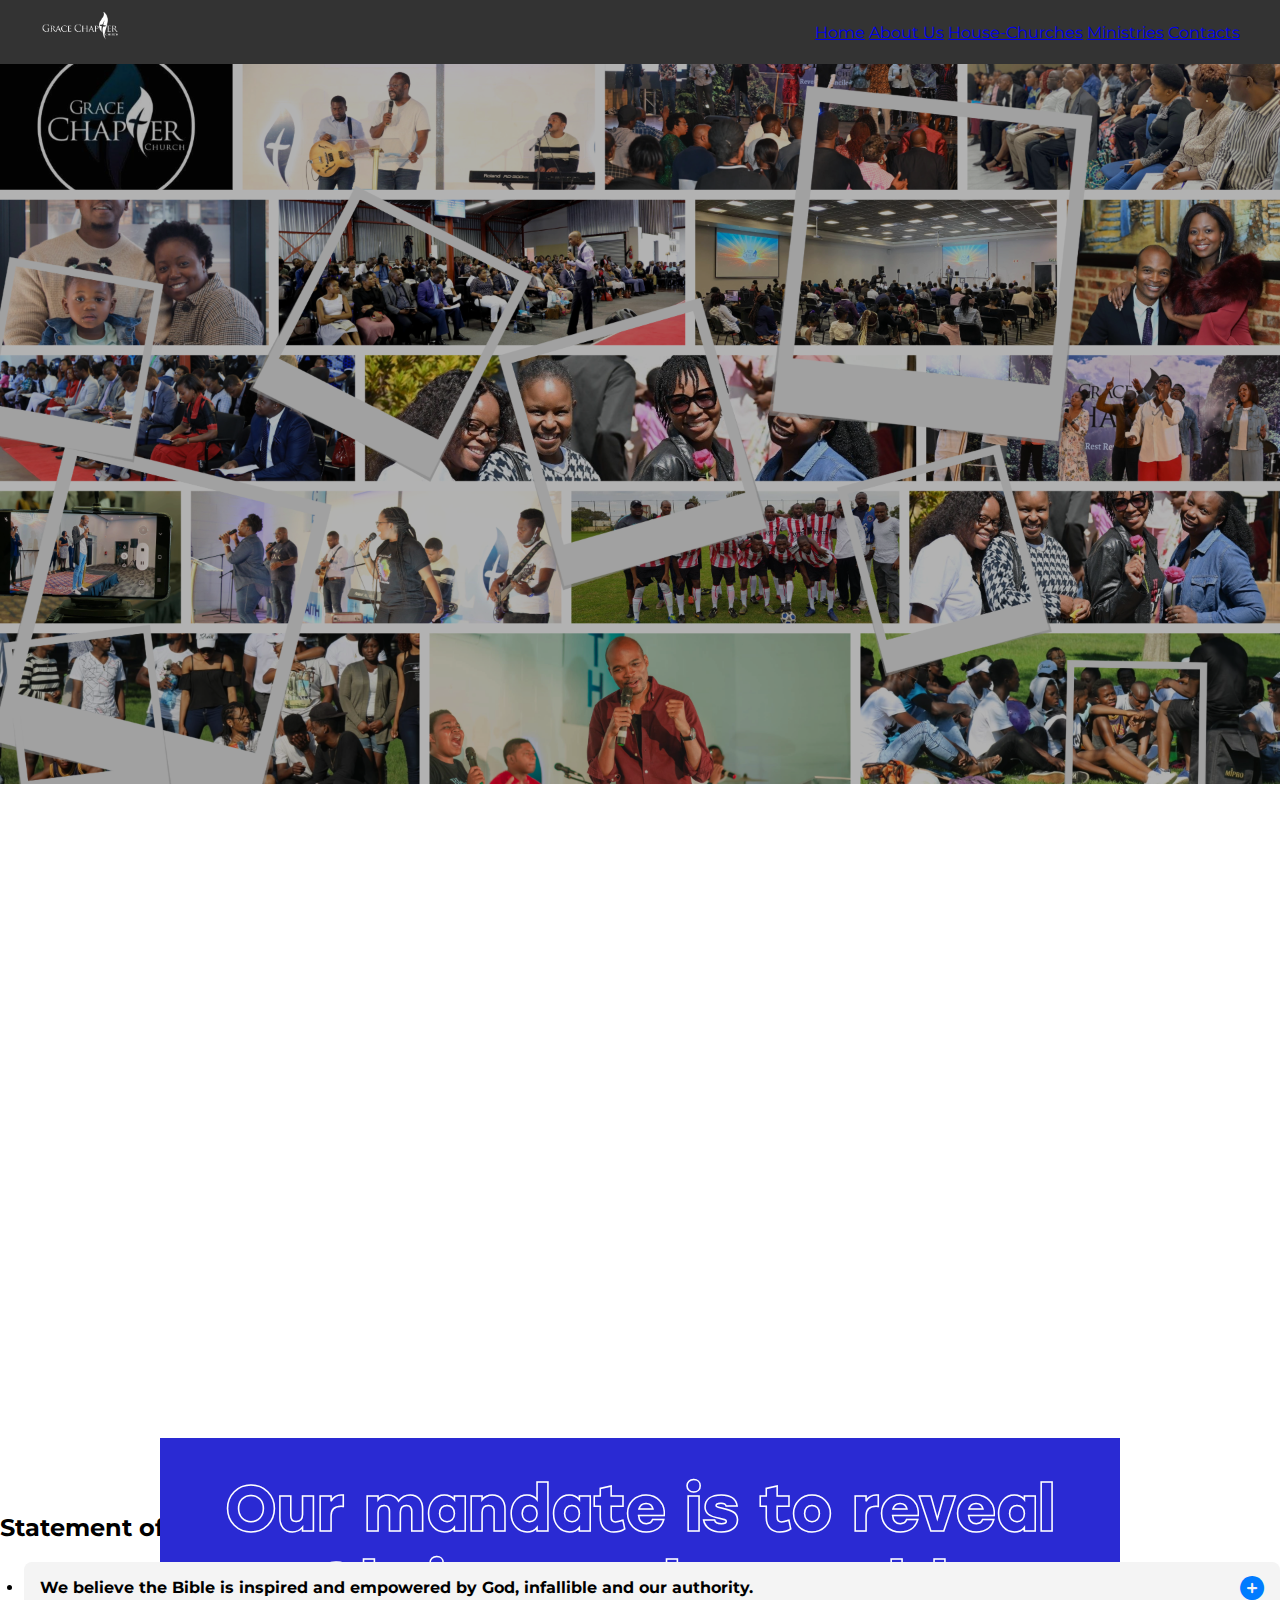
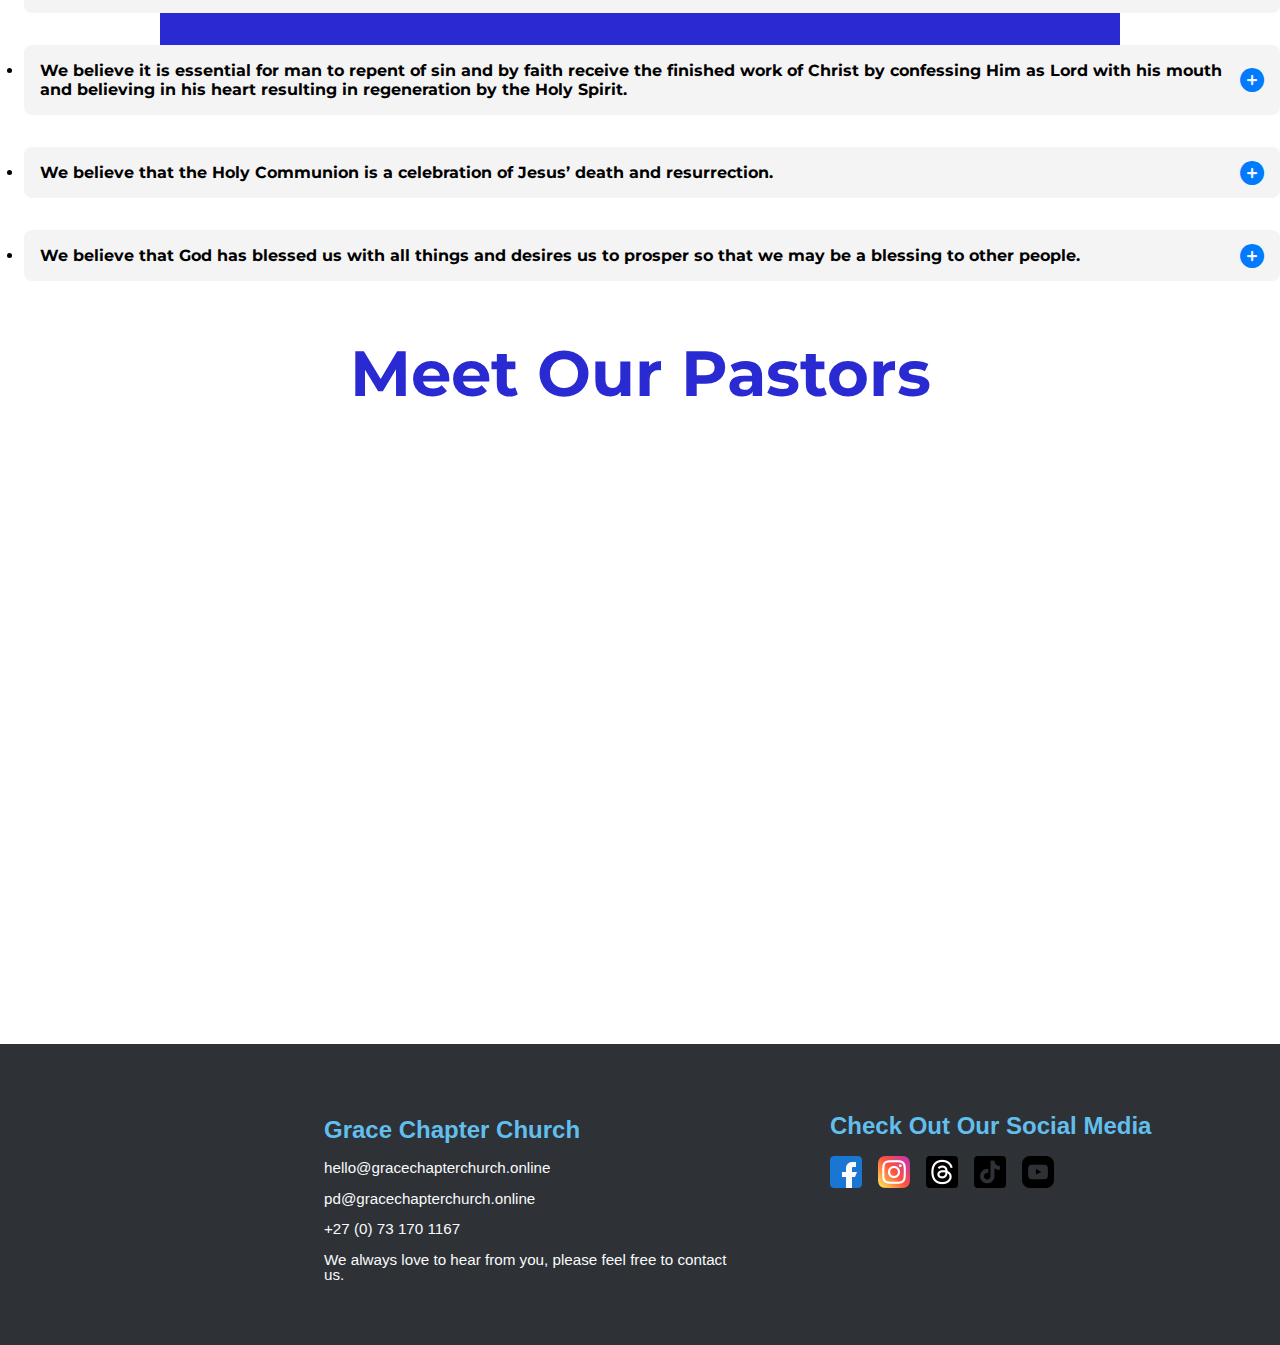
<file: pages/about.html>
<!DOCTYPE html>
<html lang="en">
  <head>
    <meta charset="UTF-8" />
    <meta name="viewport" content="width=device-width, initial-scale=1.0" />
    <title>Grace Chapter Church</title>
    <style>
      @import url("https://fonts.googleapis.com/css2?family=Montserrat:ital,wght@0,100..900;1,100..900&display=swap");
      @import url("https://fonts.googleapis.com/css2?family=Montserrat:ital,wght@0,100..900;1,100..900&family=Nunito:ital,wght@0,200..1000;1,200..1000&display=swap");
      @import url("https://fonts.googleapis.com/css2?family=Montserrat:ital,wght@0,100..900;1,100..900&family=Nunito:ital,wght@0,200..1000;1,200..1000&family=Quicksand:wght@300..700&display=swap");
    </style>
    <link rel="stylesheet" href="https://cdnjs.cloudflare.com/ajax/libs/font-awesome/6.5.0/css/all.min.css">

    <link rel="stylesheet" href="../style.css" />
    <link rel="icon" href="../assets/favicon.ico" type="image/x-icon" />
  </head>
  <body>
    <header id="top">
      <div class="container">
        <div class="logo" id="logo">
          <a href="../index.html"
            ><img src="../assets/logo-white.png" alt="White Logo"
          /></a>
        </div>
        <nav>
          <a href="../index.html">Home</a>
          <a href="./about.html">About Us</a>
          <a href="./house-churches.html">House-Churches</a>
          <a href="./ministries.html">Ministries</a>
          <a href="./contacts.html">Contacts</a>
        </nav>
      </div>
    </header>
    <div class="about-hero">
      <div class="about-hero-image">
        <img src="../assets/aboutimg.png" alt="Slide 1" />
        <div class="about-overlay"></div>
        <h1 class="about-hero-text">Our mandate is to reveal Christ to the world.</h1>
      </div>
      <br><br><br>
      <div class="about-vision">
      <div class="vision-image from-left">
        <img src="../assets/vision.png" alt="Church Location" />
      </div>
      <div class="vision-text from-right">
        <h2>About Us</h2>
        <p>
            At Grace Chapter Church, we believe in the Word of God and everything it declares about us. Our faith is in Jesus Christ, the Son of the one and only living God.                 
        </p>
        <h2>Our Vision</h2>
        <p>
           We Serve.
        </p>
        <h2>Our Mission</h2>
        <p>
            <strong>Our mandate is to reveal Christ to the world.</strong><br>
            We serve God by serving people in our communities through equipping and empowering them by the Message of Grace resulting with them resting in Christ, revealing Christ and reconciling the world to Christ
        </p>
      </div>
    </div>
      <br><br><br>
   <div class="statement-container">
  <h2>Statement of Faith</h2>

  <!-- Group 1 -->
  <div class="group">
    <ul>
      <li class="toggle-trigger" onclick="toggleGroup(this)">
        We believe the Bible is inspired and empowered by God, infallible and our authority.
        <i class="fas fa-plus-circle icon"></i>
      </li>
      <li class="hidden">We believe in one eternal God who exists as three persons: the Father, Son, and Holy Spirit.</li>
      <li class="hidden">We believe Jesus Christ is the Son of God, born of a virgin, lived a sinless life, died on the cross, rose from the dead on the third day, and is now seated at the right hand of God having accomplished all that is necessary for man’s salvation.</li>
    </ul>
  </div>

  <!-- Group 2 -->
  <div class="group">
    <ul>
      <li class="toggle-trigger" onclick="toggleGroup(this)">
       We believe it is essential for man to repent of sin and by faith receive the ﬁnished work of Christ by confessing Him as Lord with his mouth <br> and believing in his heart resulting in regeneration by the Holy Spirit.
        <i class="fas fa-plus-circle icon"></i>
      </li>
      <li class="hidden">We believe in water baptism in the name of the Father, Son, and Holy Spirit as a symbol and testimony of faith in Jesus Christ.</li>
      <li class="hidden">We believe in the indwelling and baptism of the Holy Spirit with the evidence of speaking in tongues. </li>
    </ul>
  </div>

  <!-- Group 3 -->
  <div class="group">
    <ul>
      <li class="toggle-trigger" onclick="toggleGroup(this)">
        We believe that the Holy Communion is a celebration of Jesus’ death and resurrection.
        <i class="fas fa-plus-circle icon"></i>
      </li>
      <li class="hidden">We believe in divine healing—the restoration of health to those who believe and act on God’s Word.</li>
      <li class="hidden">We believe that by the stripes of Jesus we were healed.</li>
    </ul>
  </div>

  <!-- Group 4 -->
  <div class="group">
    <ul>
      <li class="toggle-trigger" onclick="toggleGroup(this)">
        We believe that God has blessed us with all things and desires us to prosper so that we may be a blessing to other people.
        <i class="fas fa-plus-circle icon"></i>
      </li>
      <li class="hidden">We believe in the imminent return of Jesus and that those who have believed in Him will be resurrected to a heavenly dwelling in an incorruptible body, and those who do not believe will join Satan and his host in everlasting punishment.</li>
      <li class="hidden">We believe all born-again believers have been commissioned to share the Good news of Jesus Christ to the whole world.</li>
    </ul>
  </div>
</div>
<div class="pastors">
 <h2>Meet Our Pastors</h2>
<div class="pastors-container">
        <div class="pastor-text from-left">
            <h3>Dan & Ria Zimuwandeyi</h3>
            <p>
                Grace Chapter Church is led by Pastors Dan and Ria Zimuwandeyi, whose passion is to see Christ formed in people and families restored by the Word of Grace. With a deep commitment to teaching, shepherding, and empowering others, they have laid a strong foundation for the church's house church model and international outreach. Their leadership is marked by humility, vision, and a desire to see every believer grow in faith and purpose. They are supported by an incredible team of Campus Pastors across all locations, who ensure that each local church thrives in unity, love, and spiritual maturity. Together, they steward the vision God has given for Grace Chapter Church: to raise strong families, serve communities, and reveal Christ to the world.
            </p>
    </div>
    <div class="pastor-img from-right">
            <img src="../assets/our-pastors.jpg" alt="Pastor Dan and Ria Zmuwandeyi" />
    </div>
</div>
</div>


    <footer class="footer">
      <div class="footer-content">
        <div class="footer-left">
          <h3>Grace Chapter Church</h3>
          <p>hello@gracechapterchurch.online</p>
          <p>pd@gracechapterchurch.online</p>
          <p>+27 (0) 73 170 1167</p>
          <p>
            We always love to hear from you, please feel free to contact us.
          </p>
        </div>

        <div class="footer-right">
          <h2>Check Out Our Social Media</h2>
          <div class="social-icons">
            <a
              href="https://www.facebook.com/GraceChapterChurch"
              target="_blank"
            >
              <img src="../assets/icons/facebook.png" alt="Facebook" />
            </a>
            <a
              href="https://www.instagram.com/grace_chapter_church?igsh=MThwdWUzOTczdXU3MQ=="
              target="_blank"
            >
              <img src="../assets/icons/instagram.png" alt="Instagram" />
            </a>
            <a
              href="https://www.threads.com/@grace_chapter_church"
              target="_blank"
            >
              <img src="../assets/icons/threads.png" alt="Threads" />
            </a>
            <a
              href="https://www.tiktok.com/@gracechapterchurch"
              target="_blank"
            >
              <img src="../assets/icons/tiktok.png" alt="TikTok" />
            </a>
            <a
              href="https://www.youtube.com/@GraceChapterChurch"
              target="_blank"
            >
              <img src="../assets/icons/youtube.png" alt="YouTube" />
            </a>
          </div>
        </div>
      </div>
    </footer>
    <script src="../script.js"></script>
  </body>
</html>
</file>
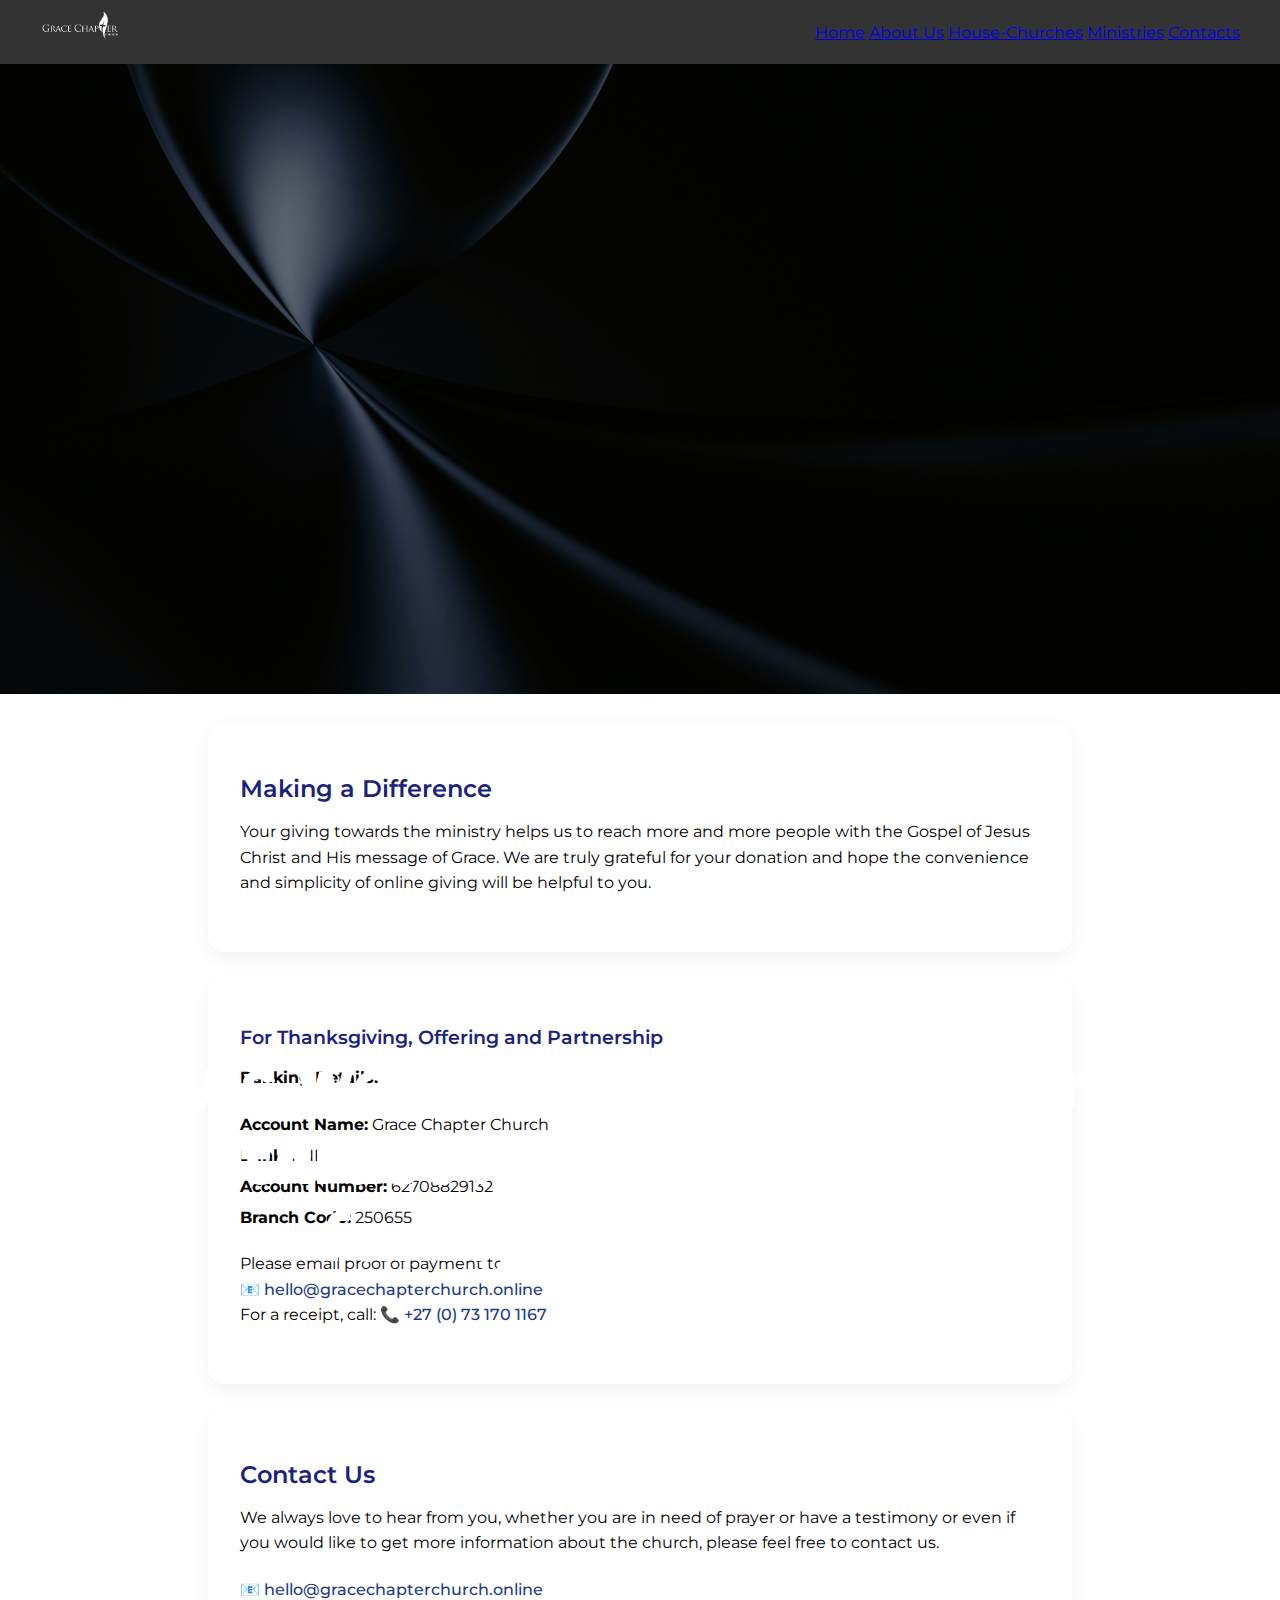
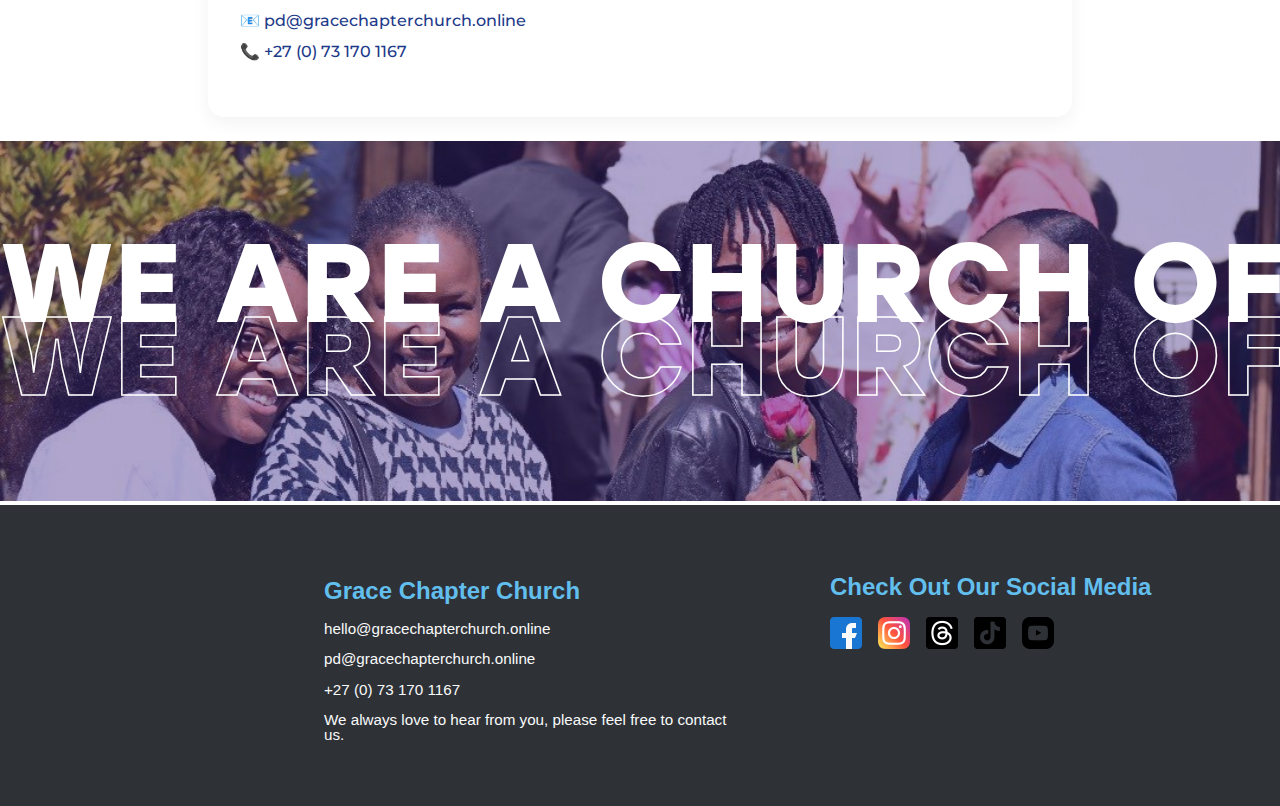
<file: pages/contacts.html>
<!DOCTYPE html>
<html lang="en">
    <head>
        <meta charset="UTF-8" />
        <meta name="viewport" content="width=device-width, initial-scale=1.0" />
        <title>Grace Chapter Church</title>
        <style>
      @import url("https://fonts.googleapis.com/css2?family=Montserrat:ital,wght@0,100..900;1,100..900&display=swap");
      @import url("https://fonts.googleapis.com/css2?family=Montserrat:ital,wght@0,100..900;1,100..900&family=Nunito:ital,wght@0,200..1000;1,200..1000&display=swap");
      @import url("https://fonts.googleapis.com/css2?family=Montserrat:ital,wght@0,100..900;1,100..900&family=Nunito:ital,wght@0,200..1000;1,200..1000&family=Quicksand:wght@300..700&display=swap");
    </style>
        <link
            rel="stylesheet"
            href="https://cdnjs.cloudflare.com/ajax/libs/font-awesome/6.5.0/css/all.min.css" />

        <link rel="stylesheet" href="../style.css" />
        <link rel="icon" href="../assets/favicon.ico" type="image/x-icon" />
    </head>
    <body>
        <header id="top">
            <div class="container">
                <div class="logo" id="logo">
                    <a href="../index.html"><img src="../assets/logo-white.png"
                            alt="White Logo" /></a>
                </div>
                <nav>
                    <a href="../index.html">Home</a>
                    <a href="./about.html">About Us</a>
                    <a href="./house-churches.html">House-Churches</a>
                    <a href="./ministries.html">Ministries</a>
                    <a href="./contacts.html">Contacts</a>
                </nav>
            </div>
        </header>
        <div class="house-church-hero">
            <div class="house-church-hero-image">
                <img src="../assets/hsechurch.jpg" alt="Slide 1" />
                <div class="house-church-overlay"></div>
                <h1 class="house-church-hero-text">As we serve the world, our
                    thrust is to build strong family institutions.</h1>
            </div>

                <section class="section">
                    <h2>Making a Difference</h2>
                    <p>
                        Your giving towards the ministry helps us to reach more
                        and more people with the Gospel of Jesus Christ and His
                        message of Grace. We are truly grateful for your
                        donation and hope the convenience and simplicity of
                        online giving will be helpful to you.
                    </p>
                </section>

                <section class="section">
                    <h3>For Thanksgiving, Offering and Partnership</h3>
                    <p><strong>Banking Details:</strong></p>
                    <ul>
                        <li><strong>Account Name:</strong> Grace Chapter
                            Church</li>
                        <li><strong>Bank:</strong> FNB</li>
                        <li><strong>Account Number:</strong> 62708829132</li>
                        <li><strong>Branch Code:</strong> 250655</li>
                    </ul>
                    <p>
                        Please email proof of payment to:<br>
                        📧 <a
                            href="mailto:hello@gracechapterchurch.online">hello@gracechapterchurch.online</a><br>
                        For a receipt, call: 📞 <a href="tel:+27731701167">+27
                            (0) 73 170 1167</a>
                    </p>
                </section>

                <section class="section">
                    <h2>Contact Us</h2>
                    <p>
                        We always love to hear from you, whether you are in need
                        of prayer or have a testimony or even if you would like
                        to get more information about the church, please feel
                        free to contact us.
                    </p>
                    <ul>
                        <li>📧 <a
                                href="mailto:hello@gracechapterchurch.online">hello@gracechapterchurch.online</a></li>
                        <li>📧 <a
                                href="mailto:pd@gracechapterchurch.online">pd@gracechapterchurch.online</a></li>
                        <li>📞 <a href="tel:+27731701167">+27 (0) 73 170
                                1167</a></li>
                    </ul>
                </section>
         

            <div class="moving-text">
                <div class="moving-text-image">
                    <img src="../assets/house-churches.jpg"
                        alt="Ladies smiling" />
                    <div class="overlay2"></div>

                    <h1 class="moving-text-h1 top-text">
                        WE ARE A CHURCH OF HOUSE CHURCHES
                    </h1>
                    <h1 class="moving-text-h1 bottom-text">
                        WE ARE A CHURCH OF HOUSE CHURCHES
                    </h1>
                </div>
            </div>

            <footer class="footer">
                <div class="footer-content">
                    <div class="footer-left">
                        <h3>Grace Chapter Church</h3>
                        <p>hello@gracechapterchurch.online</p>
                        <p>pd@gracechapterchurch.online</p>
                        <p>+27 (0) 73 170 1167</p>
                        <p>
                            We always love to hear from you, please feel free to
                            contact us.
                        </p>
                    </div>

                    <div class="footer-right">
                        <h2>Check Out Our Social Media</h2>
                        <div class="social-icons">
                            <a
                                href="https://www.facebook.com/GraceChapterChurch"
                                target="_blank">
                                <img src="../assets/icons/facebook.png"
                                    alt="Facebook" />
                            </a>
                            <a
                                href="https://www.instagram.com/grace_chapter_church?igsh=MThwdWUzOTczdXU3MQ=="
                                target="_blank">
                                <img src="../assets/icons/instagram.png"
                                    alt="Instagram" />
                            </a>
                            <a
                                href="https://www.threads.com/@grace_chapter_church"
                                target="_blank">
                                <img src="../assets/icons/threads.png"
                                    alt="Threads" />
                            </a>
                            <a
                                href="https://www.tiktok.com/@gracechapterchurch"
                                target="_blank">
                                <img src="../assets/icons/tiktok.png"
                                    alt="TikTok" />
                            </a>
                            <a
                                href="https://www.youtube.com/@GraceChapterChurch"
                                target="_blank">
                                <img src="../assets/icons/youtube.png"
                                    alt="YouTube" />
                            </a>
                        </div>
                    </div>
                </div>
            </footer>
            <script src="../script.js"></script>
        </body>
    </html>
</file>
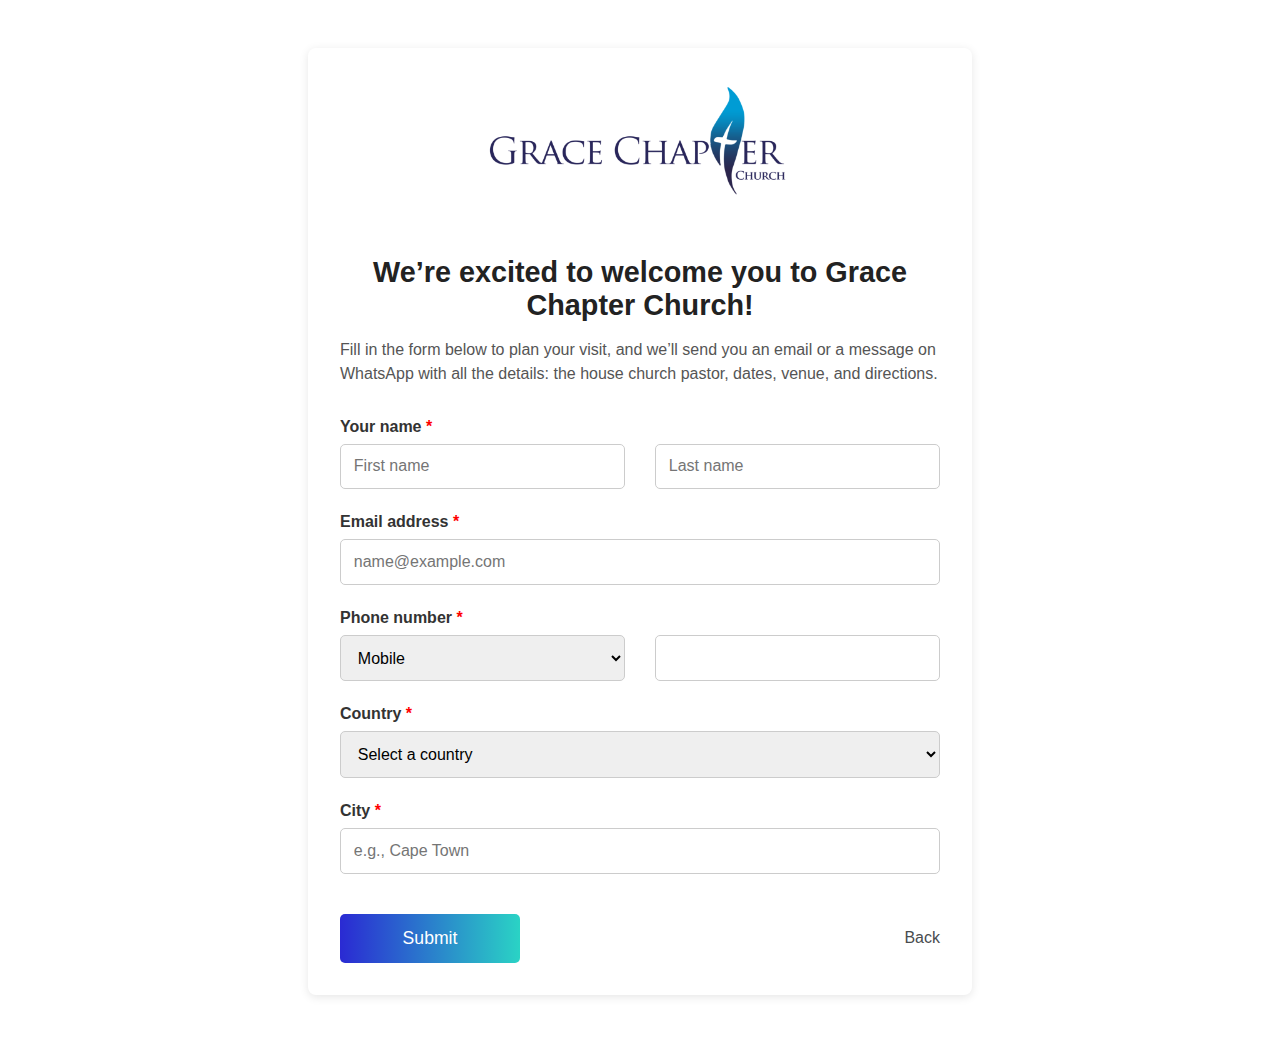
<file: pages/form.html>
<!DOCTYPE html>
<html lang="en">
  <head>
    <meta charset="UTF-8" />
    <meta name="viewport" content="width=device-width, initial-scale=1.0" />
    <title>Join Us</title>
    <link rel="stylesheet" href="../style.css" />
    <script src="../script.js"></script>
  </head>
  <body>
    <section class="form-section">
      <img
        src="../assets/logo-blue.png"
        alt="Grace Chapter Church logo with blue flame and cross"
        class="logo"
      />
      <h1>We’re excited to welcome you to Grace Chapter Church!</h1>
      <p>
        Fill in the form below to plan your visit, and we’ll send you an email
        or a message on WhatsApp with all the details: the house church pastor,
        dates, venue, and directions.
      </p>

      <form id="visitForm">
        <label for="firstName">Your name <span>*</span></label>
        <div class="name-group">
          <input
            type="text"
            id="firstName"
            name="firstName"
            placeholder="First name"
            required
          />
          <input
            type="text"
            id="lastName"
            name="lastName"
            placeholder="Last name"
          />
        </div>

        <label for="email">Email address <span>*</span></label>
        <div class="email-group">
          <input
            type="email"
            id="email"
            name="email"
            placeholder="name@example.com"
            required
          />
        </div>

        <label for="phone">Phone number <span>*</span></label>
        <div class="phone-group">
          <select id="phoneType" name="phoneType">
            <option>Mobile</option>
            <option>Home</option>
            <option>Work</option>
          </select>
          <input type="tel" id="phone" name="phone" required />
        </div>

        <label for="country">Country <span>*</span></label>
        <div class="country-group">
          <select id="country" name="country" required>
            <option value="">Select a country</option>
            <option value="South Africa">South Africa</option>
            <option value="Zimbabwe">Zimbabwe</option>
            <option value="Mozambique">Mozambique</option>
            <option value="United Kingdom">United Kingdom</option>
          </select>
        </div>

        <label for="city">City <span>*</span></label>
        <div class="city-group">
          <input
            type="text"
            id="city"
            name="city"
            placeholder="e.g., Cape Town"
            required
          />
        </div>

        <div class="form-actions">
          <button type="submit">Submit</button>
          <a href="../index.html" class="back-link">Back</a>
        </div>
      </form>
    </section>
  </body>
</html>
</file>
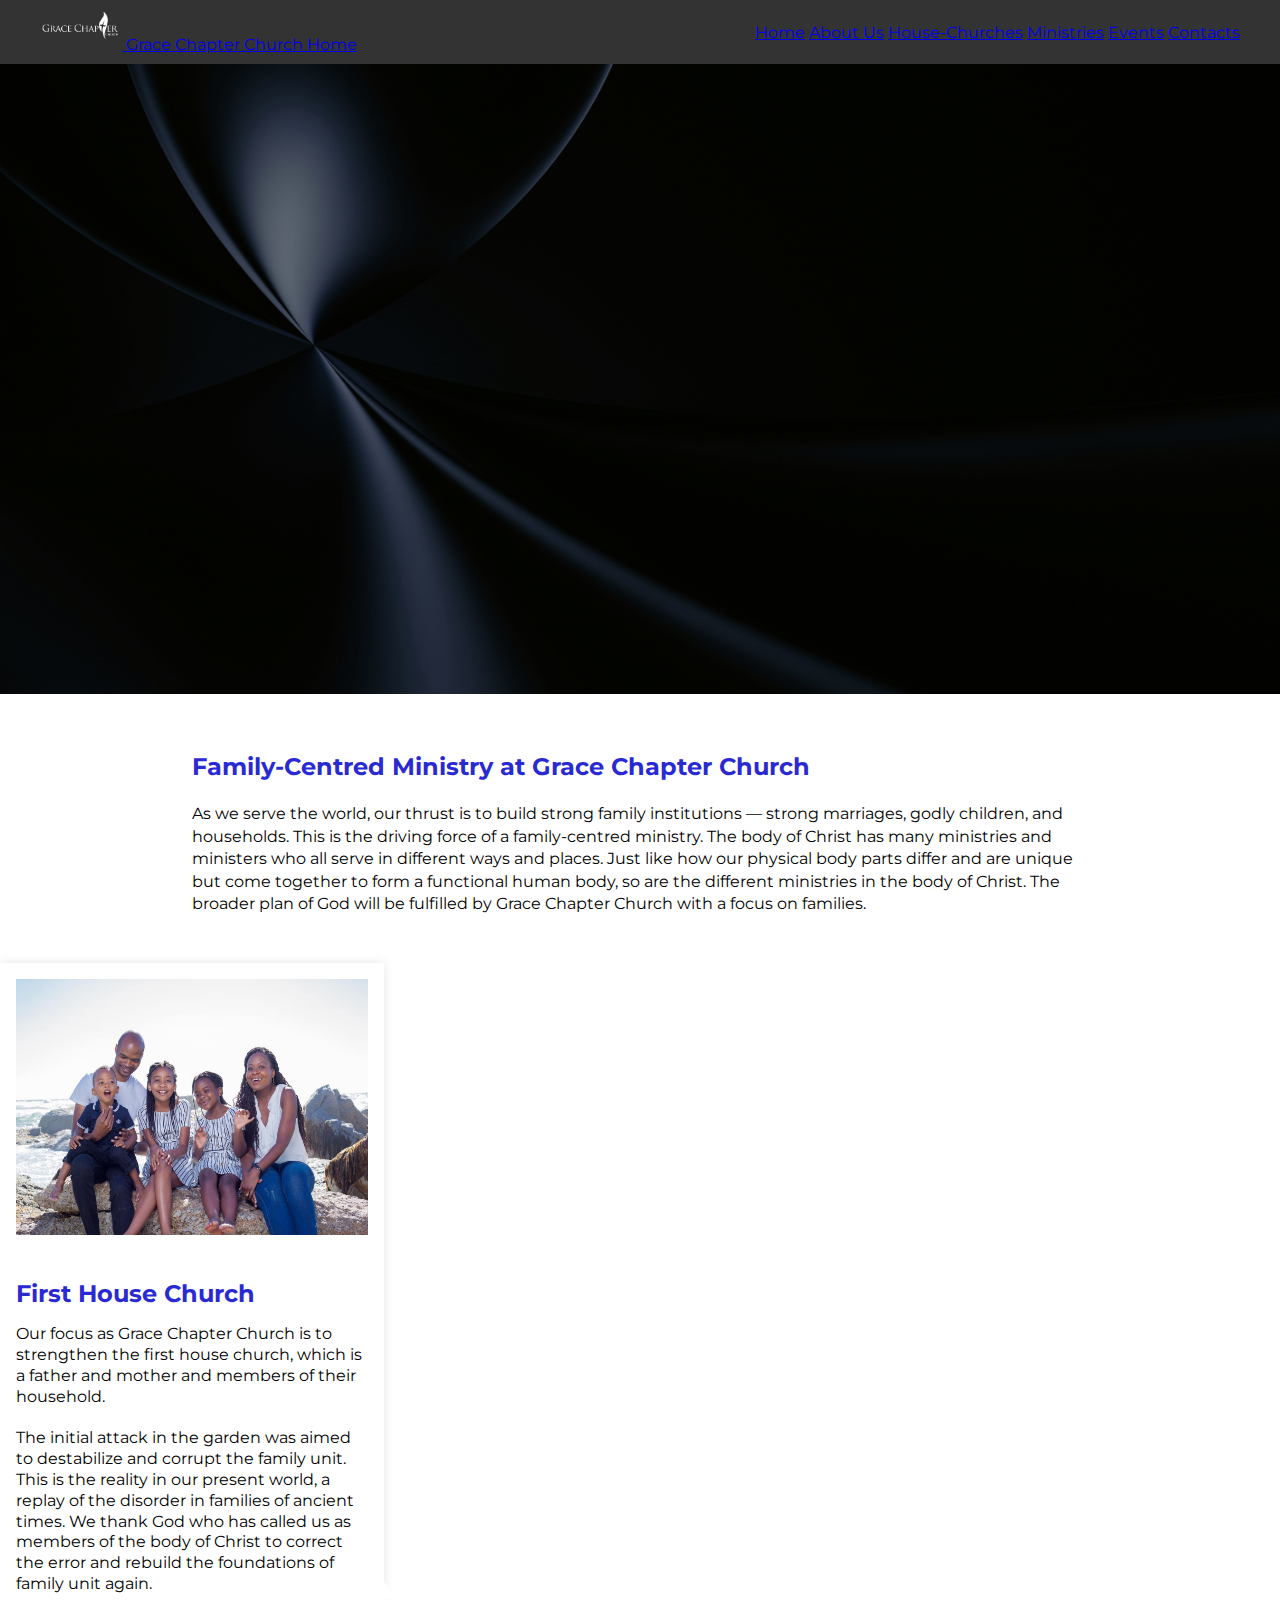
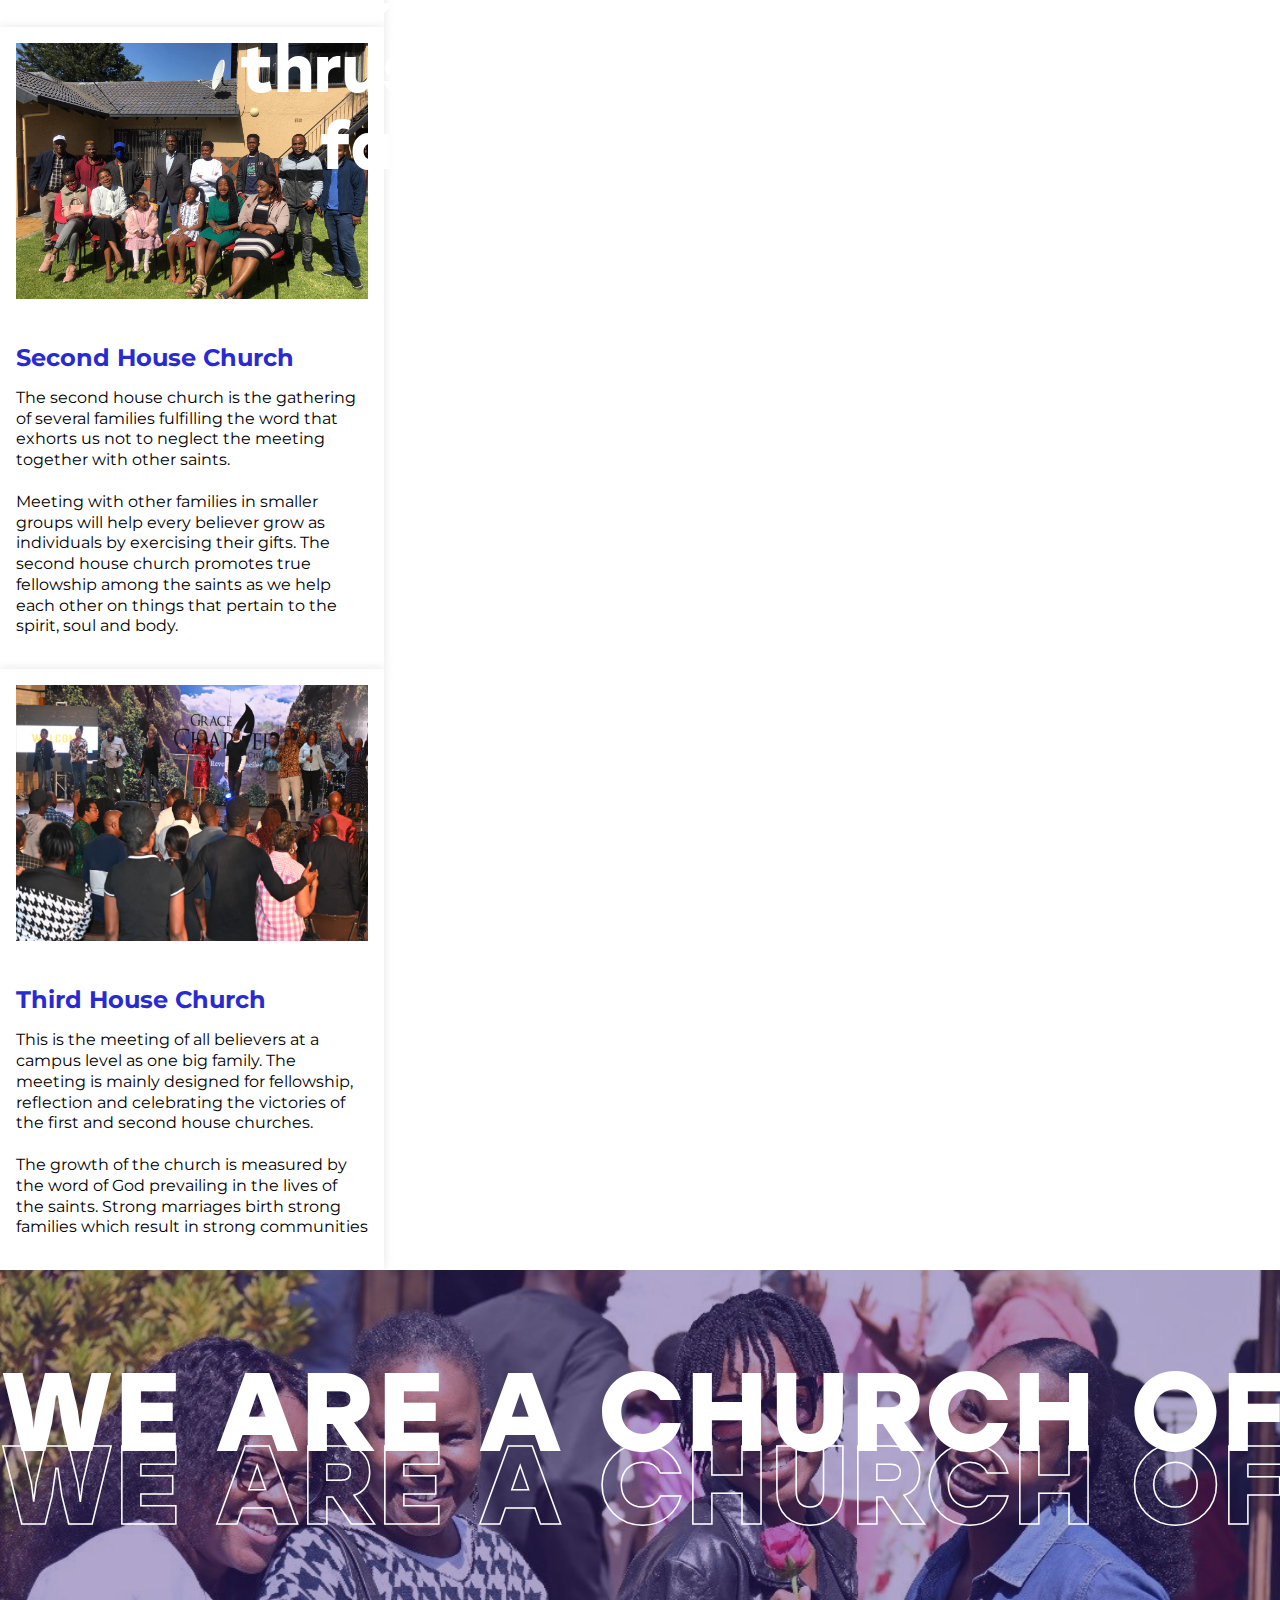
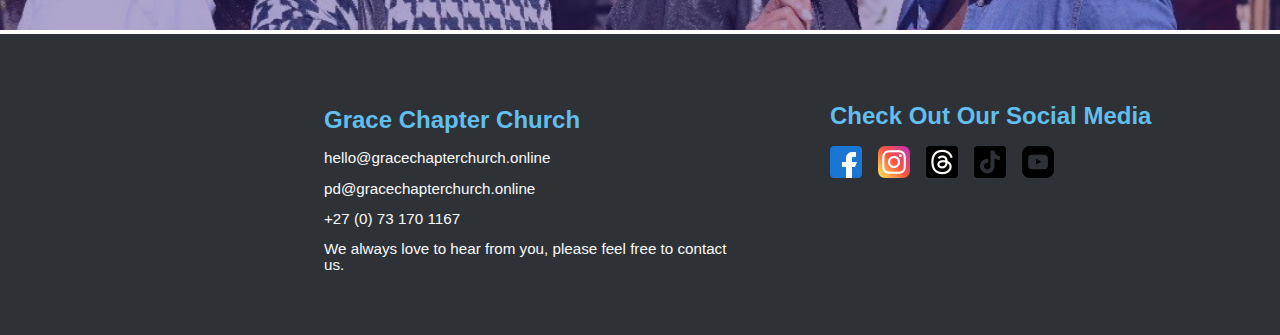
<file: pages/house-churches.html>
<!DOCTYPE html>
<html lang="en">
    <head>
        <meta charset="UTF-8" />
        <meta name="viewport" content="width=device-width, initial-scale=1.0" />
        <title>Grace Chapter Church</title>
        <style>
      @import url("https://fonts.googleapis.com/css2?family=Montserrat:ital,wght@0,100..900;1,100..900&display=swap");
      @import url("https://fonts.googleapis.com/css2?family=Montserrat:ital,wght@0,100..900;1,100..900&family=Nunito:ital,wght@0,200..1000;1,200..1000&display=swap");
      @import url("https://fonts.googleapis.com/css2?family=Montserrat:ital,wght@0,100..900;1,100..900&family=Nunito:ital,wght@0,200..1000;1,200..1000&family=Quicksand:wght@300..700&display=swap");
    </style>
        <link
            rel="stylesheet"
            href="https://cdnjs.cloudflare.com/ajax/libs/font-awesome/6.5.0/css/all.min.css" />

        <link rel="stylesheet" href="../style.css" />
        <link rel="icon" href="../assets/favicon.ico" type="image/x-icon" />
    </head>
    <body>
        <header id="top">
            <div class="container">
                <div class="logo" id="logo">
                    <a href="../index.html">
                        <img src="../assets/logo-white.png" alt="White Logo" />
                        Grace Chapter Church Home
                    </a>
                </div>
                <nav>
                    <a href="../index.html">Home</a>
                    <a href="./about.html">About Us</a>
                    <a href="./house-churches.html">House-Churches</a>
                    <a href="./ministries.html">Ministries</a>
                     <a href="./events.html">Events</a>
                    <a href="./contacts.html">Contacts</a>
                </nav>
            </div>
        </header>
        <div class="house-church-hero">
            <div class="house-church-hero-image">
                <img src="../assets/hsechurch.jpg" alt="Slide 1" />
                <div class="house-church-overlay"></div>
                <h1 class="house-church-hero-text">As we serve the world, our
                    thrust is to build strong family institutions.</h1>
            </div>

            <div class="intro">
                <h2>Family-Centred Ministry at Grace Chapter Church</h2>
                <p>
                    As we serve the world, our thrust is to build strong family
                    institutions — strong marriages, godly children, and
                    households.
                    This is the driving force of a family-centred ministry. The
                    body of Christ has many ministries and ministers who all
                    serve
                    in different ways and places. Just like how our physical
                    body parts differ and are unique but come together to form a
                    functional human body, so are the different ministries in
                    the body of Christ. The broader plan of God will be
                    fulfilled
                    by Grace Chapter Church with a focus on families.
                </p>
            </div>

            <div class="flex-container">
                <div class="column">
                    <img src="../assets/firsthse.jpg" alt="First House Church">
                    <h3>First House Church</h3>
                    <p>
                        Our focus as Grace Chapter Church is to strengthen the
                        first house church, which is a father and mother and
                        members of their household. <br><br>
                        The initial attack in the garden was aimed to
                        destabilize and corrupt the family unit. This is the
                        reality in our present world, a replay of the disorder
                        in families of ancient times.
                        We thank God who has called us as members of the body of
                        Christ to correct the error and rebuild the foundations
                        of family unit again.

                    </p>
                </div>

                <div class="column">
                    <img src="../assets/secondhse.jpg"
                        alt="Second House Church">
                    <h3>Second House Church</h3>
                    <p>
                        The second house church is the gathering of several
                        families fulfilling the word that exhorts us not to
                        neglect the meeting together with other saints.
                        <br><br>
                        Meeting
                        with other families in smaller groups will help every
                        believer grow as individuals by exercising their gifts.
                        The second house church promotes true fellowship among
                        the saints as we help each other on things that pertain
                        to the spirit, soul and body.

                    </p>
                </div>

                <div class="column">
                    <img src="../assets/thirdhse.jpg" alt="Third House Church">
                    <h3>Third House Church</h3>
                    <p>
                        This is the meeting of all believers at a campus level
                        as one big family. The meeting is mainly designed for
                        fellowship, reflection and celebrating the victories of
                        the first and second house churches.
                        <br><br>
                        The growth of the church is measured by the word of God
                        prevailing in the lives of the saints. Strong marriages
                        birth strong families which result in strong communities

                    </p>
                </div>
            </div>
            <div class="moving-text">
                <div class="moving-text-image">
                    <img src="../assets/house-churches.jpg"
                        alt="Ladies smiling" />
                    <div class="overlay2"></div>

                    <h1 class="moving-text-h1 top-text">
                        WE ARE A CHURCH OF HOUSE CHURCHES
                    </h1>
                    <h1 class="moving-text-h1 bottom-text">
                        WE ARE A CHURCH OF HOUSE CHURCHES
                    </h1>
                </div>
            </div>

            <footer class="footer">
                <div class="footer-content">
                    <div class="footer-left">
                        <h3>Grace Chapter Church</h3>
                        <p>hello@gracechapterchurch.online</p>
                        <p>pd@gracechapterchurch.online</p>
                        <p>+27 (0) 73 170 1167</p>
                        <p>
                            We always love to hear from you, please feel free to
                            contact us.
                        </p>
                    </div>

                    <div class="footer-right">
                        <h2>Check Out Our Social Media</h2>
                        <div class="social-icons">
                            <a
                                href="https://www.facebook.com/GraceChapterChurch"
                                target="_blank">
                                <img src="../assets/icons/facebook.png"
                                    alt="Facebook" />
                            </a>
                            <a
                                href="https://www.instagram.com/grace_chapter_church?igsh=MThwdWUzOTczdXU3MQ=="
                                target="_blank">
                                <img src="../assets/icons/instagram.png"
                                    alt="Instagram" />
                            </a>
                            <a
                                href="https://www.threads.com/@grace_chapter_church"
                                target="_blank">
                                <img src="../assets/icons/threads.png"
                                    alt="Threads" />
                            </a>
                            <a
                                href="https://www.tiktok.com/@gracechapterchurch"
                                target="_blank">
                                <img src="../assets/icons/tiktok.png"
                                    alt="TikTok" />
                            </a>
                            <a
                                href="https://www.youtube.com/@GraceChapterChurch"
                                target="_blank">
                                <img src="../assets/icons/youtube.png"
                                    alt="YouTube" />
                            </a>
                        </div>
                    </div>
                </div>
            </footer>
            <script src="../script.js"></script>
        </body>
    </html>
</file>
<file: style.css>
/* Font Imports */
@font-face {
    font-family: "Stolzl";
    src: url("./assets/fonts/stolzl_bold.otf") format("opentype");
    font-style: normal;
}

/* Main Styles */
body {
    margin: 0;
    font-family: "Montserrat", sans-serif;
}

/* Top Bar and Navigation styles */
/* General layout */
header {
    background-color: #333;
    color: white;
    padding: 10px 0;
}

.container {
    display: flex;
    align-items: center;
    justify-content: space-between;
    max-width: 1200px;
    margin: auto;
    padding: 0 20px;
}

.logo img {
    height: 40px;
}

/* Nav styles */
.nav-links {
    display: flex;
    gap: 20px;
}

.nav-links a {
    color: white;
    text-decoration: none;
    font-weight: bold;
}

.nav-links a.active {
    border-bottom: 2px solid white;
}

/* 3-dot menu icon - hidden on desktop */
.menu-toggle {
    display: none;
    font-size: 24px;
    cursor: pointer;
}

/* Mobile styles */
@media screen and (max-width: 768px) {
    .nav-links {
        display: none;
        position: absolute;
        top: 60px;
        right: 20px;
        background-color: #444;
        flex-direction: column;
        padding: 10px;
        border-radius: 5px;
    }

    .nav-links.show {
        display: flex;
    }

    .menu-toggle {
        display: block;
    }
}

/* Index Page Carousel and Styles start from here */
.carousel {
    position: relative;
    overflow: hidden;
    width: 100%;
    height: 60vh;
    padding-top: 80px;
}

.carousel-slide {
    position: absolute;
    width: 100%;
    opacity: 0;
    transition: opacity 1s ease;
}

.carousel-slide.active {
    opacity: 1;
    z-index: 1;
}

.carousel-slide img {
    width: 100%;
    object-fit: cover;
    z-index: 1;
}

.overlay {
    position: absolute;
    top: 0;
    left: 0;
    width: 100%;
    height: 100%;
    background: rgba(46, 45, 45, 0.4);
    z-index: 1;
}

.hero-text {
    position: absolute;
    top: 18%;
    left: 50%;
    transform: translate(-70%, -70%);
    opacity: 0;
    transition: opacity 0.8s ease, transform 0.8s ease;
    z-index: 2;
    color: #ffffff;
    font-size: 4rem;
    text-align: center;
    padding: 1rem;
    font-family: "Montserrat", sans-serif;
    width: 100%;
}

.carousel-slide.active .hero-text {
    opacity: 1;
    transform: translate(-50%, -50%) translateY(0);
}

/* Welcome Section */
.welcome-section {
    display: flex;
    align-items: center;
    gap: 4rem;
    padding: 2rem;
    flex-wrap: wrap;
    color: black;
    font-family: "Montserrat", sans-serif;
    width: 70%;
    margin-left: auto;
    margin-right: auto;
    height: 60vh;
    z-index: 10;
    position: relative;
}

.welcome-image img {
    width: 28rem;
    box-shadow: 0 4px 12px rgba(0, 0, 0, 0.1);
    border-radius: 10%;
    box-sizing: border-box;
    box-shadow: #000 0px 0px 20px 0px;
}

.welcome-text {
    flex: 1;
    min-width: 280px;
    color: black;
}

.welcome-text h2 {
    font-size: 3rem;
    margin-bottom: 1rem;
    font-family: "Montserrat", sans-serif;
    color: black;
}

.welcome-text p {
    font-size: 1rem;
    line-height: 1.6;
    color: black;
    font-family: "Montserrat", sans-serif;

    align-items: left;
}

/* Page Button Styles */
.btn-flip {
    opacity: 1;
    outline: 0;
    color: black;
    line-height: 40px;
    position: relative;
    text-align: center;
    letter-spacing: 1px;
    display: inline-block;
    text-decoration: none;
    font-family: "Montserrat", sans-serif;
    font-weight: bold;
    margin-left: 10px;
    width: 300px;
    border-radius: 5%;
}

.btn-flip:hover::after {
    opacity: 1;
    transform: translateY(0) rotateX(0);
}

.btn-flip:hover::before {
    opacity: 0;
    transform: translateY(50%) rotateX(90deg);
}

.btn-flip::after {
    top: 0;
    left: 0;
    opacity: 0;
    width: 100%;
    color: white;
    display: block;
    transition: 0.5s;
    position: absolute;
    background: black;
    content: attr(data-back);
    transform: translateY(-50%) rotateX(90deg);
}

.btn-flip::before {
    top: 0;
    left: 0;
    opacity: 1;
    color: black;
    display: block;
    padding: 0 30px;
    line-height: 40px;
    transition: 0.5s;
    position: relative;
    border: 2px solid black;
    content: attr(data-front);
    transform: translateY(0) rotateX(0);
}

/* Global Section */
.global-section {
    display: flex;
    align-items: center;
    gap: 6rem;
    flex-wrap: wrap;
    font-family: "Montserrat", sans-serif;
    width: 70%;
    margin-left: auto;
    margin-right: auto;
    padding: 2rem;
}

.global-text {
    width: 55%;
    min-width: 280px;
    color: black;
}

.global-image {
    width: 35%;
}

.global-image img {
    width: 100%;
    object-fit: cover;
    box-shadow: 0 4px 12px rgba(0, 0, 0, 0.1);
    border-radius: 10%;
    box-shadow: #000 0px 0px 20px 0px;
}

.global-text h2 {
    font-size: 2.5rem;
    margin-bottom: 1rem;
    font-family: "Montserrat", sans-serif;
    color: black;
    padding: 1rem;
}

.global-text p {
    font-size: 1rem;
    line-height: 1.6;
    color: black;
    font-family: "Montserrat", sans-serif;
    text-align: left;
    padding: 1rem;
}

/* Moving Text Styles */
.from-left,
.from-right {
    opacity: 0;
    transform: translateX(100px);
    transition: all 0.8s ease-out;
}

.from-left {
    transform: translateX(-100px);
}

.reveal {
    opacity: 1;
    transform: translateX(0);
}

.moving-text {
    position: relative;
    width: 100%;
    overflow: hidden;
    font-family: "Stolzl", sans-serif;
}

.moving-text-image img {
    width: 100%;
    object-fit: cover;
    height: 40vh;
}

.overlay2 {
    position: absolute;
    top: 0;
    left: 0;
    width: 100%;
    height: 40vh;
    background-color: rgba(54, 29, 129, 0.4);
    z-index: 1;
}

.moving-text-h1 {
    position: absolute;
    font-size: 7rem;
    font-weight: 900;
    color: white;
    white-space: nowrap;
    z-index: 2;
    animation-duration: 45s;
    animation-timing-function: linear;
    animation-iteration-count: infinite;
}

.top-text {
    top: 0;
    animation-name: moveRight;
    animation-direction: normal;
}

.bottom-text {
    top: 20%;
    animation-name: moveLeft;
    animation-direction: normal;
    color: transparent;
    -webkit-text-stroke: 1.5px white;
}

@keyframes moveRight {
    0% {
        left: -100%;
    }

    100% {
        left: 100%;
    }
}

@keyframes moveLeft {
    0% {
        left: 100%;
    }

    100% {
        left: -100%;
    }
}

/* Church Locations Section Styles */
.church-locations {
    display: flex;
    width: 70%;
    margin-left: auto;
    margin-right: auto;
    background-color: #62bfed;
    gap: 2rem;
    box-shadow: #000 0px 0px 20px 0px;
    margin-bottom: 50px;
}

.location-image {
    flex: 1;
    overflow: hidden;
}

.location-image img {
    width: 80%;
    height: 100%;
    object-fit: cover;
}

.location-text {
    flex: 1;
    padding: 2rem;
    display: flex;
    flex-direction: column;
    justify-content: center;
    font-size: 1.2rem;
    font-family: "Montserrat", sans-serif;
    color: black;
    line-height: 2rem;
}

.contact-locations {
    max-width: 600px;
    font-family: "Segoe UI", Tahoma, sans-serif;
    font-size: 1rem;
    padding: 1rem;
    border-radius: 0.75rem;
    box-shadow: 0 4px 10px rgba(0, 0, 0, 0.05);
    margin-bottom: 1.5rem;
}

.location-row {
    display: grid;
    grid-template-columns: 120px 50px 1fr;
    gap: 2rem;
    margin-bottom: 0.5rem;
}

.city {
    font-weight: 600;
    color: #1a237e;
}

.person {
    font-weight: 500;
    color: white;
}

.phone {
    color: #333;
}

/* About Page Styles start from here */
.about-hero {
    position: relative;
    width: 100%;
}

.about-hero-image img {
    object-fit: cover;
    width: 100%;
    height: 80vh;
    filter: brightness(70%);
}

.about-hero-text {
    position: absolute;
    top: 50%;
    left: 50%;
    transform: translate(-50%, -50%);
    color: white;
    font-size: 4rem;
    text-align: center;
    font-family: "Stolzl", sans-serif;
    background-color: #2a2ad3;
    padding: 2rem;
    width: 70%;
    color: transparent;
    -webkit-text-stroke: 1.5px white;
}

.about-vision {
    display: flex;
    width: 72%;
    margin-left: auto;
    margin-right: auto;
    gap: 1rem;
    border-radius: 10%;
    align-items: center;
}

.vision-image {
    flex: 1;
    overflow: hidden;
    border-radius: 10%;
}

.vision-image img {
    width: 30rem;
    box-shadow: 0 4px 12px rgba(0, 0, 0, 0.1);
    border-radius: 10%;
    box-shadow: #000 0px 0px 20px 0px;
}

.vision-text {
    flex: 1;
    padding: 2rem;
    display: flex;
    flex-direction: column;
    justify-content: center;
    font-size: 1rem;
    font-family: "Montserrat", sans-serif;
    color: #2a2ad3;
    line-height: 2rem;
}

.vision-text h2 {
    font-size: 2rem;
    margin-bottom: 0.2rem;
    font-family: "Montserrat", sans-serif;
    color: #2a2ad3;
}

.vision-text p {
    font-size: 1rem;
    line-height: 1.4;
    color: rgb(19, 11, 11);
    font-family: "Montserrat", sans-serif;
    text-align: left;
}

/* Statement of Faith Styles */
#statement-container {
    font-family: "Montserrat", sans-serif;
    padding: 2rem;
    width: 69%;
    margin-left: auto;
    margin-right: auto;
    background-color: rgb(189, 221, 222);
}

.group ul {
    list-style-type: disc;
    padding-left: 1.5rem;
    margin-bottom: 2rem;
}

.toggle-trigger {
    cursor: pointer;
    position: relative;
    padding-right: 2.5rem;
    font-weight: bold;
    background: #f4f4f4;
    padding: 1rem;
    border-radius: 8px;
}

.toggle-trigger:hover {
    background: #e0e0e0;
}

.icon {
    position: absolute;
    right: 1rem;
    top: 50%;
    transform: translateY(-50%);
    font-size: 1.5rem;
    color: #007bff;
}

.hidden {
    display: none;
}

.visible {
    display: list-item;
    background: #f4f4f4;
    padding: 1rem;
    border-radius: 8px;
    margin-top: 0.5rem;
}

#statement-container h2 {
    font-size: 3rem;
    margin-bottom: 3rem;
    font-family: "Montserrat", sans-serif;
    color: #2a2ad3;
}

/* Pastors Section Styles*/
.pastors h2 {
    font-size: 4rem;
    margin-bottom: 3rem;
    font-family: "Montserrat", sans-serif;
    color: #2a2ad3;
    text-align: center;
}

.pastors-container {
    display: flex;
    flex-direction: row;
    width: 72.5%;
    margin: 0 auto;
    overflow: hidden;
    min-height: 400px;
    margin-bottom: 2rem;
}

.pastor-text {
    flex: 1;
    padding: 2rem;
    display: flex;
    flex-direction: column;
    justify-content: center;
    font-family: "Montserrat", sans-serif;
    color: #2a2ad3;
    line-height: 2rem;
}

.pastor-text h3 {
    font-size: 2rem;
    margin-bottom: 0.5rem;
}

.pastor-text p {
    font-size: 1rem;
    color: #130b0b;
    line-height: 1.6;
    text-align: left;
}

.pastor-img {
    flex: 1;
    height: 100%;
}

.pastor-img img {
    width: 100%;
    height: 100%;
    object-fit: cover;
    display: block;
    filter: contrast(1.2);
}

/* Join Us Form Styles */
.form-section {
    max-width: 600px;
    margin: 3rem auto;
    background: white;
    padding: 2rem;
    border-radius: 8px;
    box-shadow: 0 2px 10px rgba(0, 0, 0, 0.1);
}

.form-section h1 {
    font-size: 1.8rem;
    margin-bottom: 0.5rem;
    color: #222;

    font-weight: bold;
    text-align: center;
}

.form-section p {
    margin-bottom: 2rem;
    color: #555;
    line-height: 1.5;
}

.form-section img {
    width: 20rem;
    height: auto;
    margin-bottom: 1rem;
    display: block;
    margin-left: auto;
    margin-right: auto;
}

label {
    display: block;
    margin-bottom: 0.5rem;
    font-weight: 600;
    color: #333;
}

label span {
    color: red;
}

.name-group,
.phone-group,
.email-group {
    display: flex;
    gap: 30px;
    flex-wrap: wrap;
    margin-bottom: 1.5rem;
    width: 100%;
}

input,
select {
    padding: 0.8rem;
    border: 1px solid #ccc;
    border-radius: 5px;
    font-size: 1rem;
    flex: 1;
    min-width: 200px;
}

input:focus,
select:focus {
    border-color: #2a2ad3;
    outline: none;
}

.country-group,
.city-group {
    display: flex;
    flex-wrap: wrap;
    gap: 20px;
    margin-bottom: 1.5rem;
    width: 100%;
}

.country-group select,
.city-group input {
    flex: 1;
    min-width: 200px;
}

button {
    width: 30%;
    padding: 0.9rem;
    background: linear-gradient(to right, #2a2ad3, #2ad3c5);
    border: none;
    color: white;
    font-size: 1.1rem;
    border-radius: 5px;
    cursor: pointer;
    margin-top: 1rem;
    transition: background 0.3s ease;
}

button:hover {
    background: linear-gradient(to right, #454546, #666968);
}

.form-actions {
    display: flex;
    justify-content: space-between;
    align-items: center;
    margin-top: 1.5rem;
}

.back-link {
    text-decoration: none;
    font-size: 1rem;
    font-weight: 600;
    color: #2a2ad3;
    margin-top: 1rem;
    transition: color 0.3s ease;
}

.back-link:hover {
    color: #1ca9a5;
}

/* House Church Page Styles start from here */
.house-church-hero-image img {
    object-fit: cover;
    width: 100%;
    height: 70vh;
    filter: brightness(70%);
}

.house-church-hero {
    position: relative;
    width: 100%;
}

.house-church-hero-text {
    position: absolute;
    top: 45%;
    left: 50%;
    transform: translate(-50%, -50%);
    color: white;
    font-size: 4rem;
    text-align: center;
    font-family: "Stolzl", sans-serif;
    padding: 2rem;
    width: 70%;
}

.intro {
    padding: 2rem;
    width: 70%;
    margin-left: auto;
    margin-right: auto;
    line-height: 1.4;
    font-family: "Montserrat", sans-serif;
}

.intro h2 {
    color: #2a2ad3;
    font-family: "Montserrat", sans-serif;
}

.hse-flex-container {
    display: flex;
    flex-direction: row;
    /* Display items in a row */
    flex-wrap: wrap;
    /* Allow wrapping if needed */
    gap: 2rem;
    padding: 2rem;
    width: 70%;
    margin-left: auto;
    margin-right: auto;
    align-items: center;
}

.column {
    flex: 1 1 calc(33.333% - 2rem);
    /* 3 columns minus the gap */
    background-color: #fff;
    padding: 1rem;
    box-shadow: 0 0 10px rgba(0, 0, 0, 0.1);
    text-align: left;
    font-family: "Montserrat", sans-serif;
    color: #2a2ad3;
    box-sizing: border-box;
    width: 30%;
}

.column p {
    font-size: 1rem;
    line-height: 1.3;
    color: black;
    font-family: "Montserrat", sans-serif;
    text-align: left;
}

.column h3 {
    font-size: 1.5rem;
    margin-bottom: 0.5rem;
    font-family: "Montserrat", sans-serif;
    color: #2a2ad3;
}

.column img {
    width: 100%;
    height: 16rem;
    margin-bottom: 1rem;
}

/* Ministries Page Styles start from here */
.ministries-hero-image img {
    object-fit: cover;
    width: 100%;
    height: 70vh;
    filter: brightness(70%);
    margin-bottom: 50px;
}

.ministries-hero {
    position: relative;
    width: 100%;
}

.ministries-hero-text {
    position: absolute;
    top: 45%;
    left: 50%;
    transform: translate(-50%, -50%);
    color: white;
    font-size: 4rem;
    text-align: center;
    font-family: "Stolzl", sans-serif;
    padding: 2rem;
    width: 70%;
}

.content-section {
    background-color: #fff;
    margin-left: auto;
    margin-right: auto;
    padding: 2rem;
    border-radius: 1rem;
    box-shadow: 0 0 10px rgba(0, 0, 0, 0.1);
    margin-bottom: 30px;
    width: 70%;
    display: flex;
}

.section-title {
    font-size: 1.8rem;
    font-weight: bold;
    margin-bottom: 0.5rem;
    font-family: "Montserrat", sans-serif;
}

.section-subtitle {
    font-size: 1.25rem;
    font-weight: 600;
    margin-top: 0.5rem;
    margin-bottom: 1rem;
    font-family: "Montserrat", sans-serif;
}

.section-paragraph {
    margin-top: 1rem;
    color: #333;
    font-family: "Montserrat", sans-serif;
    line-height: 1.5rem;
}

.section-link {
    color: #1e3a8a;
    font-weight: bold;
    margin-top: 1.5rem;
}

.min-flex-container {
    display: flex;
    flex-direction: row;
    gap: 1.5rem;
}

.reverse {
    flex-direction: row-reverse;
}

.image-container,
.text-container {
    flex: 1;
}

.kids-image-container img {
    width: 30rem;
    object-fit: cover;
    border-radius: 1rem;
    box-shadow: 0 0 20px rgba(0, 0, 0, 0.1);
    height: 25rem;
}

.media-image-container img {
    width: 30rem;
    object-fit: cover;
    border-radius: 1rem;
    box-shadow: 0 0 20px rgba(0, 0, 0, 0.1);
    height: 25rem;
}

.responsive-image {
    width: 100%;
    border-radius: 1rem;
    box-shadow: 0 0 20px rgba(0, 0, 0, 0.1);
}

/* Media Box */
.media-box {
    background-color: #000;
    color: #fff;
    padding: 1.5rem;
    text-align: center;
    border-radius: 0.75rem;
    margin-top: 1.5rem;
}

/* Theme Colors */
.blue {
    color: #1e3a8a;
}

.pink {
    color: #be185d;
}

.green {
    color: #047857;
}

.purple {
    color: #6b21a8;
}

.section {
    background-color: #ffffff;
    padding: 2rem;
    margin: 1.5rem auto;
    border-radius: 1rem;
    box-shadow: 0 6px 18px rgba(0, 0, 0, 0.05);
    max-width: 800px;
    transition: transform 0.3s ease, box-shadow 0.3s ease;
}

.section:hover {
    transform: translateY(-4px);
    box-shadow: 0 12px 24px rgba(0, 0, 0, 0.08);
}

.section h2,
.section h3 {
    color: #1a237e;
    font-weight: 600;
    margin-bottom: 1rem;
    font-family: "Montserrat", sans-serif;
}

.section p {
    font-size: 1rem;
    line-height: 1.6;
    margin-bottom: 1.5rem;
    font-family: "Montserrat", sans-serif;
}

.section a {
    color: #1e3a8a;
    text-decoration: none;
    font-weight: 500;
}

ul {
    list-style: none;
    padding: 0;
    margin: 0 0 1.5rem;
}

ul li {
    margin-bottom: 0.75rem;
    font-size: 1rem;
}

.form-actions a {
    color: #494c4f;
    text-decoration: none;
    font-weight: 500;
}

.form-actions a:hover {
    text-decoration: underline;
    color: #46484a;
}

/* Events Page Styles start from here */
.events-image img {
    object-fit: cover;
    width: 100%;
    height: 70vh;
    filter: brightness(70%);
}

.events-hero {
    position: relative;
    width: 100%;
}

.events-hero-text {
    position: absolute;
    top: 35%;
    left: 50%;
    transform: translate(-50%, -50%);
    color: white;
    font-size: 10rem;
    text-align: center;
    font-family: "Stolzl", sans-serif;
    padding: 2rem;
    width: 70%;
}

.events-section {
    padding: 3rem 1.5rem;
    margin: auto;
}

.events-section h2 {
    font-size: 3rem;
    margin-bottom: 2rem;
    text-align: center;
    color: #2a2ad3;
    font-family: "Montserrat", sans-serif;
}

.card-body h2 {
    text-align: center;
    margin-bottom: 3rem;
    color: #111827;
    font-family: "Montserrat", sans-serif;
    font-size: 4rem;
}

.card-grid {
    display: flex;
    flex-wrap: wrap;
    gap: 1rem;
    justify-content: center;
}

.card {
    background-color: #fff;
    border-radius: 12px;
    box-shadow: 0 4px 12px rgba(0, 0, 0, 0.08);
    overflow: hidden;
    width: calc(33.333% - 1rem);
    min-width: 250px;
    max-width: 320px;
    display: flex;
    flex-direction: column;
    text-align: left;
}

.card img,
.card video {
    width: 100%;
    height: 200px;
    object-fit: cover;
}

.card iframe {
    width: 100%;
    height: 200px;
}

.card-body {
    padding: 1rem;
}

.card h3 {
    margin-bottom: 0.5rem;
    color: #2a2ad3;
    font-family: "Montserrat", sans-serif;
}

.gallery-grid {
    display: grid;
    grid-template-columns: repeat(auto-fit, minmax(400px, 1fr));
    gap: 1rem;
    width: 70%;
    margin-left: auto;
    margin-right: auto;
}

.gallery-grid img {
    width: 100%;
    height: 200px;
    object-fit: cover;
    border-radius: 10px;
    transition: transform 0.3s ease;
}

.gallery-grid img:hover {
    transform: scale(1.05);
}

.events-wrapper {
    max-width: 1200px;
    margin: 0 auto;
    padding: 0 1rem;
    box-sizing: border-box;
}

.full-width {
    width: 100%;
    margin-bottom: 2rem;
    box-sizing: border-box;
}

.major-event {
    background-color: #fffbea;
    border-radius: 10px;
    overflow: hidden;
    box-shadow: 0 6px 20px rgba(0, 0, 0, 0.1);
    width: 100%;
}

.major-event img {
    width: 100%;
    object-fit: cover;
}

.major-event .card-body {
    padding: 1.5rem;
}

.major-event h2 {
    font-size: 1.8rem;
    color: #2a2ad3;
    margin-bottom: 0.75rem;
}

/* Event grid */
.card-grid {
    display: flex;
    gap: 1.5rem;
    flex-wrap: wrap;
    justify-content: space-around;
}

.card-grid .card {
    flex: 1 1 calc(33.333% - 1rem);
    background-color: #ffffff;
    border-radius: 10px;
    box-shadow: 0 4px 12px rgba(0, 0, 0, 0.05);
    overflow: hidden;

}

.past-events {
    display: flex;
    flex-direction: column;
    gap: 1rem;
    padding: 1rem;
    width: 70%;
    margin-left: auto;
    margin-right: auto;
}

/* Contact Page Styles start from here */
.contacts-hero-image img {
    object-fit: cover;
    width: 100%;
    height: 70vh;
    filter: brightness(70%);
    margin-bottom: 50px;
}

.contacts-hero {
    position: relative;
    width: 100%;
}

.contacts-hero-text {
    position: absolute;
    top: 40%;
    left: 50%;
    transform: translate(-50%, -50%);
    color: white;
    font-size: 4rem;
    text-align: center;
    font-family: "Stolzl", sans-serif;
    padding: 2rem;
    width: 70%;
}

/* Footer Styles */
.footer {
    background-color: #2e3136;
    color: #f9fafb;
    padding: 3rem 1.5rem;
    font-family: "Segoe UI", Tahoma, Geneva, Verdana, sans-serif;
}

.footer-content {
    display: flex;
    flex-direction: row;
    gap: 5rem;
    margin-left: 300px;
}

.footer-left,
.footer-right {
    flex: 1;
}

.footer-left h3,
.footer-right h2 {
    font-size: 1.5rem;
    margin-bottom: 1rem;
    color: #62bfed;
}

.footer-left p {
    line-height: 1;
    font-size: 0.95rem;
}

.social-icons {
    display: flex;
    gap: 1rem;
    flex-wrap: wrap;
    margin-top: 1rem;
}

.social-icons a img {
    width: 32px;
    height: 32px;
    transition: transform 0.3s ease, filter 0.3s ease;
}

.social-icons a:hover img {
    transform: scale(1.1);
    filter: none;
}
</file>
